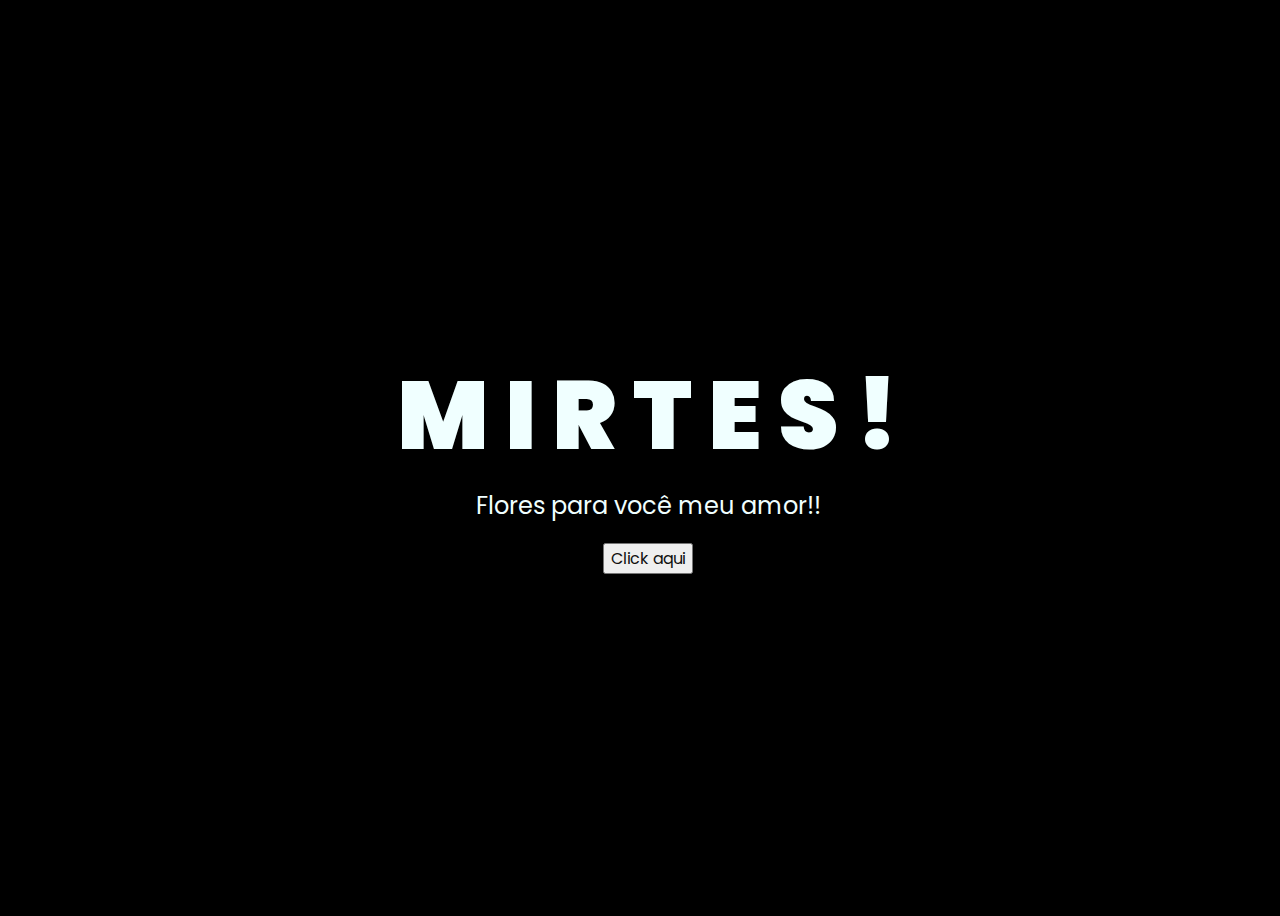
<file: index.html>
<!DOCTYPE html>
<html lang="pt-BR">
<head>
    <meta charset="UTF-8">
    <meta http-equiv="X-UA-Compatible" content="IE=edge">
    <meta name="viewport" content="width=device-width, initial-scale=1.0">
    <link rel="stylesheet" href="src/css/style.css">
    <link rel="stylesheet" href="src/css/responsivo.css">
    <link rel="icon" href="img/flowers.png" type="image/x-icon">
    <title>Flowers</title>
</head>
<body>
    <div class="greetings">
        <span>M</span>
        <span>I</span>
        <span>R</span>
        <span>T</span>
        <span>E</span>
        <span>S</span>
        <span>!</span>
    </div>
    <div class="description">
        <span>Flores para você meu amor!!</span>
    </div>
    <div class="button">
        <button>
            <a href="flower.html">Click aqui</a>
        </button>
        
    </div>
</body>
</html>
</file>
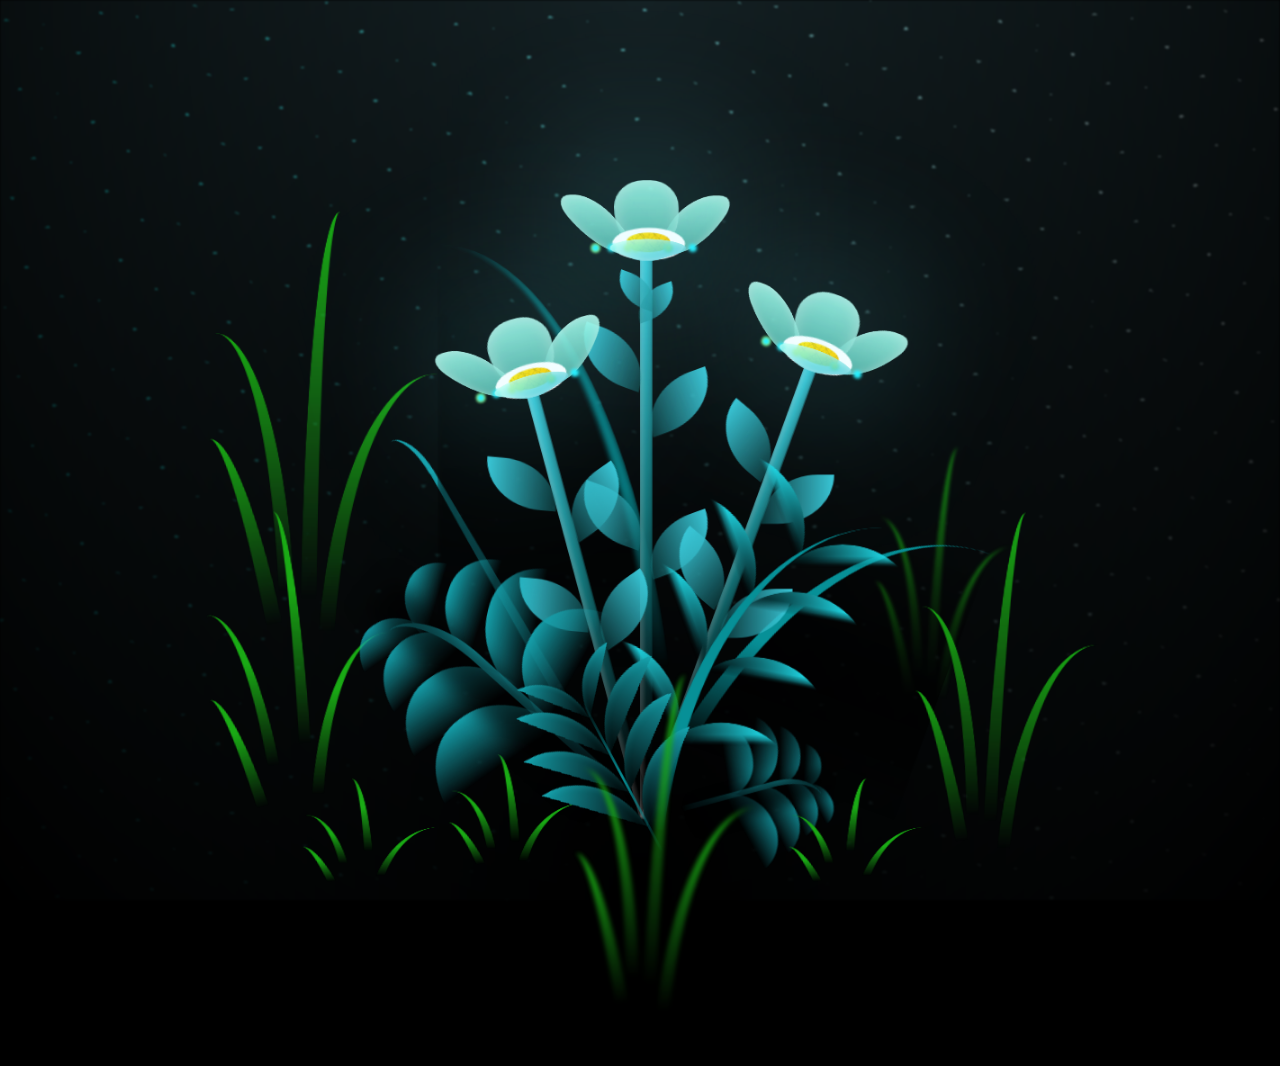
<file: flower.html>
<!DOCTYPE html>
<html lang="pt-BR">
<head>
    <meta charset="UTF-8">
    <meta http-equiv="X-UA-Compatible" content="IE=edge">
    <meta name="viewport" content="width=device-width, initial-scale=1.0">
    <link rel="stylesheet" href="src/css/main.css">
    <link rel="icon" href="img/flowers.png" type="image/x-icon">
    <title>flowers</title>
</head>
<body class="container">
    <div class="night"></div>
    <div class="flowers">
      <div class="flower flower--1">
        <div class="flower__leafs flower__leafs--1">
          <div class="flower__leaf flower__leaf--1"></div>
          <div class="flower__leaf flower__leaf--2"></div>
          <div class="flower__leaf flower__leaf--3"></div>
          <div class="flower__leaf flower__leaf--4"></div>
          <div class="flower__white-circle"></div>
  
          <div class="flower__light flower__light--1"></div>
          <div class="flower__light flower__light--2"></div>
          <div class="flower__light flower__light--3"></div>
          <div class="flower__light flower__light--4"></div>
          <div class="flower__light flower__light--5"></div>
          <div class="flower__light flower__light--6"></div>
          <div class="flower__light flower__light--7"></div>
          <div class="flower__light flower__light--8"></div>
  
        </div>
        <div class="flower__line">
          <div class="flower__line__leaf flower__line__leaf--1"></div>
          <div class="flower__line__leaf flower__line__leaf--2"></div>
          <div class="flower__line__leaf flower__line__leaf--3"></div>
          <div class="flower__line__leaf flower__line__leaf--4"></div>
          <div class="flower__line__leaf flower__line__leaf--5"></div>
          <div class="flower__line__leaf flower__line__leaf--6"></div>
        </div>
      </div>
  
      <div class="flower flower--2">
        <div class="flower__leafs flower__leafs--2">
          <div class="flower__leaf flower__leaf--1"></div>
          <div class="flower__leaf flower__leaf--2"></div>
          <div class="flower__leaf flower__leaf--3"></div>
          <div class="flower__leaf flower__leaf--4"></div>
          <div class="flower__white-circle"></div>
  
          <div class="flower__light flower__light--1"></div>
          <div class="flower__light flower__light--2"></div>
          <div class="flower__light flower__light--3"></div>
          <div class="flower__light flower__light--4"></div>
          <div class="flower__light flower__light--5"></div>
          <div class="flower__light flower__light--6"></div>
          <div class="flower__light flower__light--7"></div>
          <div class="flower__light flower__light--8"></div>
  
        </div>
        <div class="flower__line">
          <div class="flower__line__leaf flower__line__leaf--1"></div>
          <div class="flower__line__leaf flower__line__leaf--2"></div>
          <div class="flower__line__leaf flower__line__leaf--3"></div>
          <div class="flower__line__leaf flower__line__leaf--4"></div>
        </div>
      </div>
  
      <div class="flower flower--3">
        <div class="flower__leafs flower__leafs--3">
          <div class="flower__leaf flower__leaf--1"></div>
          <div class="flower__leaf flower__leaf--2"></div>
          <div class="flower__leaf flower__leaf--3"></div>
          <div class="flower__leaf flower__leaf--4"></div>
          <div class="flower__white-circle"></div>
  
          <div class="flower__light flower__light--1"></div>
          <div class="flower__light flower__light--2"></div>
          <div class="flower__light flower__light--3"></div>
          <div class="flower__light flower__light--4"></div>
          <div class="flower__light flower__light--5"></div>
          <div class="flower__light flower__light--6"></div>
          <div class="flower__light flower__light--7"></div>
          <div class="flower__light flower__light--8"></div>
  
        </div>
        <div class="flower__line">
          <div class="flower__line__leaf flower__line__leaf--1"></div>
          <div class="flower__line__leaf flower__line__leaf--2"></div>
          <div class="flower__line__leaf flower__line__leaf--3"></div>
          <div class="flower__line__leaf flower__line__leaf--4"></div>
        </div>
      </div>
  
      <div class="grow-ans" style="--d:1.2s">
        <div class="flower__g-long">
          <div class="flower__g-long__top"></div>
          <div class="flower__g-long__bottom"></div>
        </div>
      </div>
  
      <div class="growing-grass">
        <div class="flower__grass flower__grass--1">
          <div class="flower__grass--top"></div>
          <div class="flower__grass--bottom"></div>
          <div class="flower__grass__leaf flower__grass__leaf--1"></div>
          <div class="flower__grass__leaf flower__grass__leaf--2"></div>
          <div class="flower__grass__leaf flower__grass__leaf--3"></div>
          <div class="flower__grass__leaf flower__grass__leaf--4"></div>
          <div class="flower__grass__leaf flower__grass__leaf--5"></div>
          <div class="flower__grass__leaf flower__grass__leaf--6"></div>
          <div class="flower__grass__leaf flower__grass__leaf--7"></div>
          <div class="flower__grass__leaf flower__grass__leaf--8"></div>
          <div class="flower__grass__overlay"></div>
        </div>
      </div>
  
      <div class="growing-grass">
        <div class="flower__grass flower__grass--2">
          <div class="flower__grass--top"></div>
          <div class="flower__grass--bottom"></div>
          <div class="flower__grass__leaf flower__grass__leaf--1"></div>
          <div class="flower__grass__leaf flower__grass__leaf--2"></div>
          <div class="flower__grass__leaf flower__grass__leaf--3"></div>
          <div class="flower__grass__leaf flower__grass__leaf--4"></div>
          <div class="flower__grass__leaf flower__grass__leaf--5"></div>
          <div class="flower__grass__leaf flower__grass__leaf--6"></div>
          <div class="flower__grass__leaf flower__grass__leaf--7"></div>
          <div class="flower__grass__leaf flower__grass__leaf--8"></div>
          <div class="flower__grass__overlay"></div>
        </div>
      </div>
  
      <div class="grow-ans" style="--d:2.4s">
        <div class="flower__g-right flower__g-right--1">
          <div class="leaf"></div>
        </div>
      </div>
  
      <div class="grow-ans" style="--d:2.8s">
        <div class="flower__g-right flower__g-right--2">
          <div class="leaf"></div>
        </div>
      </div>
  
      <div class="grow-ans" style="--d:2.8s">
        <div class="flower__g-front">
          <div class="flower__g-front__leaf-wrapper flower__g-front__leaf-wrapper--1">
            <div class="flower__g-front__leaf"></div>
          </div>
          <div class="flower__g-front__leaf-wrapper flower__g-front__leaf-wrapper--2">
            <div class="flower__g-front__leaf"></div>
          </div>
          <div class="flower__g-front__leaf-wrapper flower__g-front__leaf-wrapper--3">
            <div class="flower__g-front__leaf"></div>
          </div>
          <div class="flower__g-front__leaf-wrapper flower__g-front__leaf-wrapper--4">
            <div class="flower__g-front__leaf"></div>
          </div>
          <div class="flower__g-front__leaf-wrapper flower__g-front__leaf-wrapper--5">
            <div class="flower__g-front__leaf"></div>
          </div>
          <div class="flower__g-front__leaf-wrapper flower__g-front__leaf-wrapper--6">
            <div class="flower__g-front__leaf"></div>
          </div>
          <div class="flower__g-front__leaf-wrapper flower__g-front__leaf-wrapper--7">
            <div class="flower__g-front__leaf"></div>
          </div>
          <div class="flower__g-front__leaf-wrapper flower__g-front__leaf-wrapper--8">
            <div class="flower__g-front__leaf"></div>
          </div>
          <div class="flower__g-front__line"></div>
        </div>
      </div>
  
      <div class="grow-ans" style="--d:3.2s">
        <div class="flower__g-fr">
          <div class="leaf"></div>
          <div class="flower__g-fr__leaf flower__g-fr__leaf--1"></div>
          <div class="flower__g-fr__leaf flower__g-fr__leaf--2"></div>
          <div class="flower__g-fr__leaf flower__g-fr__leaf--3"></div>
          <div class="flower__g-fr__leaf flower__g-fr__leaf--4"></div>
          <div class="flower__g-fr__leaf flower__g-fr__leaf--5"></div>
          <div class="flower__g-fr__leaf flower__g-fr__leaf--6"></div>
          <div class="flower__g-fr__leaf flower__g-fr__leaf--7"></div>
          <div class="flower__g-fr__leaf flower__g-fr__leaf--8"></div>
        </div>
      </div>
  
      <div class="long-g long-g--0">
        <div class="grow-ans" style="--d:3s">
          <div class="leaf leaf--0"></div>
        </div>
        <div class="grow-ans" style="--d:2.2s">
          <div class="leaf leaf--1"></div>
        </div>
        <div class="grow-ans" style="--d:3.4s">
          <div class="leaf leaf--2"></div>
        </div>
        <div class="grow-ans" style="--d:3.6s">
          <div class="leaf leaf--3"></div>
        </div>
      </div>
  
      <div class="long-g long-g--1">
        <div class="grow-ans" style="--d:3.6s">
          <div class="leaf leaf--0"></div>
        </div>
        <div class="grow-ans" style="--d:3.8s">
          <div class="leaf leaf--1"></div>
        </div>
        <div class="grow-ans" style="--d:4s">
          <div class="leaf leaf--2"></div>
        </div>
        <div class="grow-ans" style="--d:4.2s">
          <div class="leaf leaf--3"></div>
        </div>
      </div>
  
      <div class="long-g long-g--2">
        <div class="grow-ans" style="--d:4s">
          <div class="leaf leaf--0"></div>
        </div>
        <div class="grow-ans" style="--d:4.2s">
          <div class="leaf leaf--1"></div>
        </div>
        <div class="grow-ans" style="--d:4.4s">
          <div class="leaf leaf--2"></div>
        </div>
        <div class="grow-ans" style="--d:4.6s">
          <div class="leaf leaf--3"></div>
        </div>
      </div>
  
      <div class="long-g long-g--3">
        <div class="grow-ans" style="--d:4s">
          <div class="leaf leaf--0"></div>
        </div>
        <div class="grow-ans" style="--d:4.2s">
          <div class="leaf leaf--1"></div>
        </div>
        <div class="grow-ans" style="--d:3s">
          <div class="leaf leaf--2"></div>
        </div>
        <div class="grow-ans" style="--d:3.6s">
          <div class="leaf leaf--3"></div>
        </div>
      </div>
  
      <div class="long-g long-g--4">
        <div class="grow-ans" style="--d:4s">
          <div class="leaf leaf--0"></div>
        </div>
        <div class="grow-ans" style="--d:4.2s">
          <div class="leaf leaf--1"></div>
        </div>
        <div class="grow-ans" style="--d:3s">
          <div class="leaf leaf--2"></div>
        </div>
        <div class="grow-ans" style="--d:3.6s">
          <div class="leaf leaf--3"></div>
        </div>
      </div>
  
      <div class="long-g long-g--5">
        <div class="grow-ans" style="--d:4s">
          <div class="leaf leaf--0"></div>
        </div>
        <div class="grow-ans" style="--d:4.2s">
          <div class="leaf leaf--1"></div>
        </div>
        <div class="grow-ans" style="--d:3s">
          <div class="leaf leaf--2"></div>
        </div>
        <div class="grow-ans" style="--d:3.6s">
          <div class="leaf leaf--3"></div>
        </div>
      </div>
  
      <div class="long-g long-g--6">
        <div class="grow-ans" style="--d:4.2s">
          <div class="leaf leaf--0"></div>
        </div>
        <div class="grow-ans" style="--d:4.4s">
          <div class="leaf leaf--1"></div>
        </div>
        <div class="grow-ans" style="--d:4.6s">
          <div class="leaf leaf--2"></div>
        </div>
        <div class="grow-ans" style="--d:4.8s">
          <div class="leaf leaf--3"></div>
        </div>
      </div>
  
      <div class="long-g long-g--7">
        <div class="grow-ans" style="--d:3s">
          <div class="leaf leaf--0"></div>
        </div>
        <div class="grow-ans" style="--d:3.2s">
          <div class="leaf leaf--1"></div>
        </div>
        <div class="grow-ans" style="--d:3.5s">
          <div class="leaf leaf--2"></div>
        </div>
        <div class="grow-ans" style="--d:3.6s">
          <div class="leaf leaf--3"></div>
        </div>
      </div>
    </div>
    <script src="src/javascript/main.js"></script>
  </body>
</html>
</file>
<file: src/css/style.css>
@import url('https://fonts.googleapis.com/css2?family=Poppins:ital,wght@0,500;1,900&display=swap');
*{
    font-family: 'Poppins',cursive;
}
body{
    color: azure;
    width: 100%;
    height: 100vh;
    display: flex;
    flex-direction: column;
    align-items: center;
    justify-content: center;
    background-color: black;
}
.greetings{
    font-size: 6rem;
    font-weight: 900;
}
.greetings > span{
    animation: glow 2.5s ease-in-out infinite;
}
@keyframes glow{
    0%, 100%{
        color: #fff;
        text-shadow: 0 0 12px #39c6d6, 0 0 50px #39c6d6, 0 0 100px #39c6d6;
    }
    10%, 90%{
        color: #111;
        text-shadow: none;
    }
}
.greetings > span:nth-child(2){
    animation-delay: .2s ;
}
.greetings > span:nth-child(3){
    animation-delay: .4s ;
}
.greetings > span:nth-child(4){
    animation-delay: .6s;
}
.greetings > span:nth-child(5){
    animation-delay: .8s;
}
.greetings > span:nth-child(6){
    animation-delay: 1s;
}

.description{
    font-size: 1.5rem;
    margin-bottom: 20px;
}

.button a{
    text-decoration: none;
    font-size: 1rem;
    color: #111;
}

@media screen and (max-width:574px){
    .greetings{
        display: block;
        font-size: 3rem;
        font-weight: 500;
        text-align: center;
    }
    .description{
        font-size: 1rem;
    }
    
    .button a{
        font-size: .5rem;
    }
}
</file>
<file: src/css/responsivo.css>
@media (max-width: 769px) {
    .night {
        /* Adapte conforme necessário */
        background-color: #333;
    }

    /* Adapte outros estilos conforme necessário para telas menores */

}

@media (max-width: 425px) {
    container {
        /* Adapte conforme necessário */
        padding: 10px;
    }

    .night {
        /* Adapte conforme necessário */
        background-color: #555;
    }

    /* Adapte outros estilos conforme necessário para telas ainda menores */
}
</file>
<file: src/css/main.css>
*,
*::after,
*::before {
  padding: 0;
  margin: 0;
  box-sizing: border-box;
}

:root {
  --dark-color: #000;
}

body {
  display: flex;
  align-items: flex-end;
  justify-content: center;
  min-height: 100vh;
  background-color: var(--dark-color);
  overflow: hidden;
  perspective: 1000px;
}

.night {
  position: fixed;
  left: 50%;
  top: 0;
  transform: translateX(-50%);
  width: 100%;
  height: 100%;
  filter: blur(0.1vmin);
  background-image: radial-gradient(ellipse at top, transparent 0%, var(--dark-color)), radial-gradient(ellipse at bottom, var(--dark-color), rgba(145, 233, 255, 0.2)), repeating-linear-gradient(220deg, rgb(0, 0, 0) 0px, rgb(0, 0, 0) 19px, transparent 19px, transparent 22px), repeating-linear-gradient(189deg, rgb(0, 0, 0) 0px, rgb(0, 0, 0) 19px, transparent 19px, transparent 22px), repeating-linear-gradient(148deg, rgb(0, 0, 0) 0px, rgb(0, 0, 0) 19px, transparent 19px, transparent 22px), linear-gradient(90deg, rgb(0, 255, 250), rgb(240, 240, 240));
}

.flowers {
  position: relative;
  transform: scale(0.9);
}

.flower {
  position: absolute;
  bottom: 10vmin;
  transform-origin: bottom center;
  z-index: 10;
  --fl-speed: 0.8s;
}
.flower--1 {
  -webkit-animation: moving-flower-1 4s linear infinite;
          animation: moving-flower-1 4s linear infinite;
}
.flower--1 .flower__line {
  height: 70vmin;
  -webkit-animation-delay: 0.3s;
          animation-delay: 0.3s;
}
.flower--1 .flower__line__leaf--1 {
  -webkit-animation: blooming-leaf-right var(--fl-speed) 1.6s backwards;
          animation: blooming-leaf-right var(--fl-speed) 1.6s backwards;
}
.flower--1 .flower__line__leaf--2 {
  -webkit-animation: blooming-leaf-right var(--fl-speed) 1.4s backwards;
          animation: blooming-leaf-right var(--fl-speed) 1.4s backwards;
}
.flower--1 .flower__line__leaf--3 {
  -webkit-animation: blooming-leaf-left var(--fl-speed) 1.2s backwards;
          animation: blooming-leaf-left var(--fl-speed) 1.2s backwards;
}
.flower--1 .flower__line__leaf--4 {
  -webkit-animation: blooming-leaf-left var(--fl-speed) 1s backwards;
          animation: blooming-leaf-left var(--fl-speed) 1s backwards;
}
.flower--1 .flower__line__leaf--5 {
  -webkit-animation: blooming-leaf-right var(--fl-speed) 1.8s backwards;
          animation: blooming-leaf-right var(--fl-speed) 1.8s backwards;
}
.flower--1 .flower__line__leaf--6 {
  -webkit-animation: blooming-leaf-left var(--fl-speed) 2s backwards;
          animation: blooming-leaf-left var(--fl-speed) 2s backwards;
}
.flower--2 {
  left: 50%;
  transform: rotate(20deg);
  -webkit-animation: moving-flower-2 4s linear infinite;
          animation: moving-flower-2 4s linear infinite;
}
.flower--2 .flower__line {
  height: 60vmin;
  -webkit-animation-delay: 0.6s;
          animation-delay: 0.6s;
}
.flower--2 .flower__line__leaf--1 {
  -webkit-animation: blooming-leaf-right var(--fl-speed) 1.9s backwards;
          animation: blooming-leaf-right var(--fl-speed) 1.9s backwards;
}
.flower--2 .flower__line__leaf--2 {
  -webkit-animation: blooming-leaf-right var(--fl-speed) 1.7s backwards;
          animation: blooming-leaf-right var(--fl-speed) 1.7s backwards;
}
.flower--2 .flower__line__leaf--3 {
  -webkit-animation: blooming-leaf-left var(--fl-speed) 1.5s backwards;
          animation: blooming-leaf-left var(--fl-speed) 1.5s backwards;
}
.flower--2 .flower__line__leaf--4 {
  -webkit-animation: blooming-leaf-left var(--fl-speed) 1.3s backwards;
          animation: blooming-leaf-left var(--fl-speed) 1.3s backwards;
}
.flower--3 {
  left: 50%;
  transform: rotate(-15deg);
  -webkit-animation: moving-flower-3 4s linear infinite;
          animation: moving-flower-3 4s linear infinite;
}
.flower--3 .flower__line {
  -webkit-animation-delay: 0.9s;
          animation-delay: 0.9s;
}
.flower--3 .flower__line__leaf--1 {
  -webkit-animation: blooming-leaf-right var(--fl-speed) 2.5s backwards;
          animation: blooming-leaf-right var(--fl-speed) 2.5s backwards;
}
.flower--3 .flower__line__leaf--2 {
  -webkit-animation: blooming-leaf-right var(--fl-speed) 2.3s backwards;
          animation: blooming-leaf-right var(--fl-speed) 2.3s backwards;
}
.flower--3 .flower__line__leaf--3 {
  -webkit-animation: blooming-leaf-left var(--fl-speed) 2.1s backwards;
          animation: blooming-leaf-left var(--fl-speed) 2.1s backwards;
}
.flower--3 .flower__line__leaf--4 {
  -webkit-animation: blooming-leaf-left var(--fl-speed) 1.9s backwards;
          animation: blooming-leaf-left var(--fl-speed) 1.9s backwards;
}
.flower__leafs {
  position: relative;
  -webkit-animation: blooming-flower 2s backwards;
          animation: blooming-flower 2s backwards;
}
.flower__leafs--1 {
  -webkit-animation-delay: 1.1s;
          animation-delay: 1.1s;
}
.flower__leafs--2 {
  -webkit-animation-delay: 1.4s;
          animation-delay: 1.4s;
}
.flower__leafs--3 {
  -webkit-animation-delay: 1.7s;
          animation-delay: 1.7s;
}
.flower__leafs::after {
  content: "";
  position: absolute;
  left: 0;
  top: 0;
  transform: translate(-50%, -100%);
  width: 8vmin;
  height: 8vmin;
  background-color: #6bf0ff;
  filter: blur(10vmin);
}
.flower__leaf {
  position: absolute;
  bottom: 0;
  left: 50%;
  width: 8vmin;
  height: 11vmin;
  border-radius: 51% 49% 47% 53%/44% 45% 55% 69%;
  background-color: #a7ffee;
  background-image: linear-gradient(to top, #54b8aa, #a7ffee);
  transform-origin: bottom center;
  opacity: 0.9;
  box-shadow: inset 0 0 2vmin rgba(255, 255, 255, 0.5);
}
.flower__leaf--1 {
  transform: translate(-10%, 1%) rotateY(40deg) rotateX(-50deg);
}
.flower__leaf--2 {
  transform: translate(-50%, -4%) rotateX(40deg);
}
.flower__leaf--3 {
  transform: translate(-90%, 0%) rotateY(45deg) rotateX(50deg);
}
.flower__leaf--4 {
  width: 8vmin;
  height: 8vmin;
  transform-origin: bottom left;
  border-radius: 4vmin 10vmin 4vmin 4vmin;
  transform: translate(0%, 18%) rotateX(70deg) rotate(-43deg);
  background-image: linear-gradient(to top, #39c6d6, #a7ffee);
  z-index: 1;
  opacity: 0.8;
}
.flower__white-circle {
  position: absolute;
  left: -3.5vmin;
  top: -3vmin;
  width: 9vmin;
  height: 4vmin;
  border-radius: 50%;
  background-color: #fff;
}
.flower__white-circle::after {
  content: "";
  position: absolute;
  left: 50%;
  top: 45%;
  transform: translate(-50%, -50%);
  width: 60%;
  height: 60%;
  border-radius: inherit;
  background-image: repeating-linear-gradient(135deg, rgba(0, 0, 0, 0.03) 0px, rgba(0, 0, 0, 0.03) 1px, transparent 1px, transparent 12px), repeating-linear-gradient(45deg, rgba(0, 0, 0, 0.03) 0px, rgba(0, 0, 0, 0.03) 1px, transparent 1px, transparent 12px), repeating-linear-gradient(67.5deg, rgba(0, 0, 0, 0.03) 0px, rgba(0, 0, 0, 0.03) 1px, transparent 1px, transparent 12px), repeating-linear-gradient(135deg, rgba(0, 0, 0, 0.03) 0px, rgba(0, 0, 0, 0.03) 1px, transparent 1px, transparent 12px), repeating-linear-gradient(45deg, rgba(0, 0, 0, 0.03) 0px, rgba(0, 0, 0, 0.03) 1px, transparent 1px, transparent 12px), repeating-linear-gradient(112.5deg, rgba(0, 0, 0, 0.03) 0px, rgba(0, 0, 0, 0.03) 1px, transparent 1px, transparent 12px), repeating-linear-gradient(112.5deg, rgba(0, 0, 0, 0.03) 0px, rgba(0, 0, 0, 0.03) 1px, transparent 1px, transparent 12px), repeating-linear-gradient(45deg, rgba(0, 0, 0, 0.03) 0px, rgba(0, 0, 0, 0.03) 1px, transparent 1px, transparent 12px), repeating-linear-gradient(22.5deg, rgba(0, 0, 0, 0.03) 0px, rgba(0, 0, 0, 0.03) 1px, transparent 1px, transparent 12px), repeating-linear-gradient(45deg, rgba(0, 0, 0, 0.03) 0px, rgba(0, 0, 0, 0.03) 1px, transparent 1px, transparent 12px), repeating-linear-gradient(22.5deg, rgba(0, 0, 0, 0.03) 0px, rgba(0, 0, 0, 0.03) 1px, transparent 1px, transparent 12px), repeating-linear-gradient(135deg, rgba(0, 0, 0, 0.03) 0px, rgba(0, 0, 0, 0.03) 1px, transparent 1px, transparent 12px), repeating-linear-gradient(157.5deg, rgba(0, 0, 0, 0.03) 0px, rgba(0, 0, 0, 0.03) 1px, transparent 1px, transparent 12px), repeating-linear-gradient(67.5deg, rgba(0, 0, 0, 0.03) 0px, rgba(0, 0, 0, 0.03) 1px, transparent 1px, transparent 12px), repeating-linear-gradient(67.5deg, rgba(0, 0, 0, 0.03) 0px, rgba(0, 0, 0, 0.03) 1px, transparent 1px, transparent 12px), linear-gradient(90deg, rgb(255, 235, 18), rgb(255, 206, 0));
}
.flower__line {
  height: 55vmin;
  width: 1.5vmin;
  background-image: linear-gradient(to left, rgba(0, 0, 0, 0.2), transparent, rgba(255, 255, 255, 0.2)), linear-gradient(to top, transparent 10%, #14757a, #39c6d6);
  box-shadow: inset 0 0 2px rgba(0, 0, 0, 0.5);
  -webkit-animation: grow-flower-tree 4s backwards;
          animation: grow-flower-tree 4s backwards;
}
.flower__line__leaf {
  --w: 7vmin;
  --h: calc(var(--w) + 2vmin);
  position: absolute;
  top: 20%;
  left: 90%;
  width: var(--w);
  height: var(--h);
  border-top-right-radius: var(--h);
  border-bottom-left-radius: var(--h);
  background-image: linear-gradient(to top, rgba(20, 117, 122, 0.4), #39c6d6);
}
.flower__line__leaf--1 {
  transform: rotate(70deg) rotateY(30deg);
}
.flower__line__leaf--2 {
  top: 45%;
  transform: rotate(70deg) rotateY(30deg);
}
.flower__line__leaf--3, .flower__line__leaf--4, .flower__line__leaf--6 {
  border-top-right-radius: 0;
  border-bottom-left-radius: 0;
  border-top-left-radius: var(--h);
  border-bottom-right-radius: var(--h);
  left: -460%;
  top: 12%;
  transform: rotate(-70deg) rotateY(30deg);
}
.flower__line__leaf--4 {
  top: 40%;
}
.flower__line__leaf--5 {
  top: 0;
  transform-origin: left;
  transform: rotate(70deg) rotateY(30deg) scale(0.6);
}
.flower__line__leaf--6 {
  top: -2%;
  left: -450%;
  transform-origin: right;
  transform: rotate(-70deg) rotateY(30deg) scale(0.6);
}
.flower__light {
  position: absolute;
  bottom: 0vmin;
  width: 1vmin;
  height: 1vmin;
  background-color: rgb(255, 251, 0);
  border-radius: 50%;
  filter: blur(0.2vmin);
  -webkit-animation: light-ans 4s linear infinite backwards;
          animation: light-ans 4s linear infinite backwards;
}
.flower__light:nth-child(odd) {
  background-color: #23f0ff;
}
.flower__light--1 {
  left: -2vmin;
  -webkit-animation-delay: 1s;
          animation-delay: 1s;
}
.flower__light--2 {
  left: 3vmin;
  -webkit-animation-delay: 0.5s;
          animation-delay: 0.5s;
}
.flower__light--3 {
  left: -6vmin;
  -webkit-animation-delay: 0.3s;
          animation-delay: 0.3s;
}
.flower__light--4 {
  left: 6vmin;
  -webkit-animation-delay: 0.9s;
          animation-delay: 0.9s;
}
.flower__light--5 {
  left: -1vmin;
  -webkit-animation-delay: 1.5s;
          animation-delay: 1.5s;
}
.flower__light--6 {
  left: -4vmin;
  -webkit-animation-delay: 3s;
          animation-delay: 3s;
}
.flower__light--7 {
  left: 3vmin;
  -webkit-animation-delay: 2s;
          animation-delay: 2s;
}
.flower__light--8 {
  left: -6vmin;
  -webkit-animation-delay: 3.5s;
          animation-delay: 3.5s;
}
.flower__grass {
  --c: #159faa;
  --line-w: 1.5vmin;
  position: absolute;
  bottom: 12vmin;
  left: -7vmin;
  display: flex;
  flex-direction: column;
  align-items: flex-end;
  z-index: 20;
  transform-origin: bottom center;
  transform: rotate(-48deg) rotateY(40deg);
}
.flower__grass--1 {
  -webkit-animation: moving-grass 2s linear infinite;
          animation: moving-grass 2s linear infinite;
}
.flower__grass--2 {
  left: 2vmin;
  bottom: 10vmin;
  transform: scale(0.5) rotate(75deg) rotateX(10deg) rotateY(-200deg);
  opacity: 0.8;
  z-index: 0;
  -webkit-animation: moving-grass--2 1.5s linear infinite;
          animation: moving-grass--2 1.5s linear infinite;
}
.flower__grass--top {
  width: 7vmin;
  height: 10vmin;
  border-top-right-radius: 100%;
  border-right: var(--line-w) solid var(--c);
  transform-origin: bottom center;
  transform: rotate(-2deg);
}
.flower__grass--bottom {
  margin-top: -2px;
  width: var(--line-w);
  height: 25vmin;
  background-image: linear-gradient(to top, transparent, var(--c));
}
.flower__grass__leaf {
  --size: 10vmin;
  position: absolute;
  width: calc(var(--size) * 2.1);
  height: var(--size);
  border-top-left-radius: var(--size);
  border-top-right-radius: var(--size);
  background-image: linear-gradient(to top, transparent, transparent 30%, var(--c));
  z-index: 100;
}
.flower__grass__leaf--1 {
  top: -6%;
  left: 30%;
  --size: 6vmin;
  transform: rotate(-20deg);
  -webkit-animation: growing-grass-ans--1 2s 2.6s backwards;
          animation: growing-grass-ans--1 2s 2.6s backwards;
}
@-webkit-keyframes growing-grass-ans--1 {
  0% {
    transform-origin: bottom left;
    transform: rotate(-20deg) scale(0);
  }
}
@keyframes growing-grass-ans--1 {
  0% {
    transform-origin: bottom left;
    transform: rotate(-20deg) scale(0);
  }
}
.flower__grass__leaf--2 {
  top: -5%;
  left: -110%;
  --size: 6vmin;
  transform: rotate(10deg);
  -webkit-animation: growing-grass-ans--2 2s 2.4s linear backwards;
          animation: growing-grass-ans--2 2s 2.4s linear backwards;
}
@-webkit-keyframes growing-grass-ans--2 {
  0% {
    transform-origin: bottom right;
    transform: rotate(10deg) scale(0);
  }
}
@keyframes growing-grass-ans--2 {
  0% {
    transform-origin: bottom right;
    transform: rotate(10deg) scale(0);
  }
}
.flower__grass__leaf--3 {
  top: 5%;
  left: 60%;
  --size: 8vmin;
  transform: rotate(-18deg) rotateX(-20deg);
  -webkit-animation: growing-grass-ans--3 2s 2.2s linear backwards;
          animation: growing-grass-ans--3 2s 2.2s linear backwards;
}
@-webkit-keyframes growing-grass-ans--3 {
  0% {
    transform-origin: bottom left;
    transform: rotate(-18deg) rotateX(-20deg) scale(0);
  }
}
@keyframes growing-grass-ans--3 {
  0% {
    transform-origin: bottom left;
    transform: rotate(-18deg) rotateX(-20deg) scale(0);
  }
}
.flower__grass__leaf--4 {
  top: 6%;
  left: -135%;
  --size: 8vmin;
  transform: rotate(2deg);
  -webkit-animation: growing-grass-ans--4 2s 2s linear backwards;
          animation: growing-grass-ans--4 2s 2s linear backwards;
}
@-webkit-keyframes growing-grass-ans--4 {
  0% {
    transform-origin: bottom right;
    transform: rotate(2deg) scale(0);
  }
}
@keyframes growing-grass-ans--4 {
  0% {
    transform-origin: bottom right;
    transform: rotate(2deg) scale(0);
  }
}
.flower__grass__leaf--5 {
  top: 20%;
  left: 60%;
  --size: 10vmin;
  transform: rotate(-24deg) rotateX(-20deg);
  -webkit-animation: growing-grass-ans--5 2s 1.8s linear backwards;
          animation: growing-grass-ans--5 2s 1.8s linear backwards;
}
@-webkit-keyframes growing-grass-ans--5 {
  0% {
    transform-origin: bottom left;
    transform: rotate(-24deg) rotateX(-20deg) scale(0);
  }
}
@keyframes growing-grass-ans--5 {
  0% {
    transform-origin: bottom left;
    transform: rotate(-24deg) rotateX(-20deg) scale(0);
  }
}
.flower__grass__leaf--6 {
  top: 22%;
  left: -180%;
  --size: 10vmin;
  transform: rotate(10deg);
  -webkit-animation: growing-grass-ans--6 2s 1.6s linear backwards;
          animation: growing-grass-ans--6 2s 1.6s linear backwards;
}
@-webkit-keyframes growing-grass-ans--6 {
  0% {
    transform-origin: bottom right;
    transform: rotate(10deg) scale(0);
  }
}
@keyframes growing-grass-ans--6 {
  0% {
    transform-origin: bottom right;
    transform: rotate(10deg) scale(0);
  }
}
.flower__grass__leaf--7 {
  top: 39%;
  left: 70%;
  --size: 10vmin;
  transform: rotate(-10deg);
  -webkit-animation: growing-grass-ans--7 2s 1.4s linear backwards;
          animation: growing-grass-ans--7 2s 1.4s linear backwards;
}
@-webkit-keyframes growing-grass-ans--7 {
  0% {
    transform-origin: bottom left;
    transform: rotate(-10deg) scale(0);
  }
}
@keyframes growing-grass-ans--7 {
  0% {
    transform-origin: bottom left;
    transform: rotate(-10deg) scale(0);
  }
}
.flower__grass__leaf--8 {
  top: 40%;
  left: -215%;
  --size: 11vmin;
  transform: rotate(10deg);
  -webkit-animation: growing-grass-ans--8 2s 1.2s linear backwards;
          animation: growing-grass-ans--8 2s 1.2s linear backwards;
}
@-webkit-keyframes growing-grass-ans--8 {
  0% {
    transform-origin: bottom right;
    transform: rotate(10deg) scale(0);
  }
}
@keyframes growing-grass-ans--8 {
  0% {
    transform-origin: bottom right;
    transform: rotate(10deg) scale(0);
  }
}
.flower__grass__overlay {
  position: absolute;
  top: -10%;
  right: 0%;
  width: 100%;
  height: 100%;
  background-color: rgba(0, 0, 0, 0.6);
  filter: blur(1.5vmin);
  z-index: 100;
}
.flower__g-long {
  --w: 2vmin;
  --h: 6vmin;
  --c: #159faa;
  position: absolute;
  bottom: 10vmin;
  left: -3vmin;
  transform-origin: bottom center;
  transform: rotate(-30deg) rotateY(-20deg);
  display: flex;
  flex-direction: column;
  align-items: flex-end;
  -webkit-animation: flower-g-long-ans 3s linear infinite;
          animation: flower-g-long-ans 3s linear infinite;
}
@-webkit-keyframes flower-g-long-ans {
  0%, 100% {
    transform: rotate(-30deg) rotateY(-20deg);
  }
  50% {
    transform: rotate(-32deg) rotateY(-20deg);
  }
}
@keyframes flower-g-long-ans {
  0%, 100% {
    transform: rotate(-30deg) rotateY(-20deg);
  }
  50% {
    transform: rotate(-32deg) rotateY(-20deg);
  }
}
.flower__g-long__top {
  top: calc(var(--h) * -1);
  width: calc(var(--w) + 1vmin);
  height: var(--h);
  border-top-right-radius: 100%;
  border-right: 0.7vmin solid var(--c);
  transform: translate(-0.7vmin, 1vmin);
}
.flower__g-long__bottom {
  width: var(--w);
  height: 50vmin;
  transform-origin: bottom center;
  background-image: linear-gradient(to top, transparent 30%, var(--c));
  box-shadow: inset 0 0 2px rgba(0, 0, 0, 0.5);
  -webkit-clip-path: polygon(35% 0, 65% 1%, 100% 100%, 0% 100%);
          clip-path: polygon(35% 0, 65% 1%, 100% 100%, 0% 100%);
}
.flower__g-right {
  position: absolute;
  bottom: 6vmin;
  left: -2vmin;
  transform-origin: bottom left;
  transform: rotate(20deg);
}
.flower__g-right .leaf {
  width: 30vmin;
  height: 50vmin;
  border-top-left-radius: 100%;
  border-left: 2vmin solid #079097;
  background-image: linear-gradient(to bottom, transparent, var(--dark-color) 60%);
  -webkit-mask-image: linear-gradient(to top, transparent 30%, #079097 60%);
}
.flower__g-right--1 {
  -webkit-animation: flower-g-right-ans 2.5s linear infinite;
          animation: flower-g-right-ans 2.5s linear infinite;
}
.flower__g-right--2 {
  left: 5vmin;
  transform: rotateY(-180deg);
  -webkit-animation: flower-g-right-ans--2 3s linear infinite;
          animation: flower-g-right-ans--2 3s linear infinite;
}
.flower__g-right--2 .leaf {
  height: 75vmin;
  filter: blur(0.3vmin);
  opacity: 0.8;
}
@-webkit-keyframes flower-g-right-ans {
  0%, 100% {
    transform: rotate(20deg);
  }
  50% {
    transform: rotate(24deg) rotateX(-20deg);
  }
}
@keyframes flower-g-right-ans {
  0%, 100% {
    transform: rotate(20deg);
  }
  50% {
    transform: rotate(24deg) rotateX(-20deg);
  }
}
@-webkit-keyframes flower-g-right-ans--2 {
  0%, 100% {
    transform: rotateY(-180deg) rotate(0deg) rotateX(-20deg);
  }
  50% {
    transform: rotateY(-180deg) rotate(6deg) rotateX(-20deg);
  }
}
@keyframes flower-g-right-ans--2 {
  0%, 100% {
    transform: rotateY(-180deg) rotate(0deg) rotateX(-20deg);
  }
  50% {
    transform: rotateY(-180deg) rotate(6deg) rotateX(-20deg);
  }
}
.flower__g-front {
  position: absolute;
  bottom: 6vmin;
  left: 2.5vmin;
  z-index: 100;
  transform-origin: bottom center;
  transform: rotate(-28deg) rotateY(30deg) scale(1.04);
  -webkit-animation: flower__g-front-ans 2s linear infinite;
          animation: flower__g-front-ans 2s linear infinite;
}
@-webkit-keyframes flower__g-front-ans {
  0%, 100% {
    transform: rotate(-28deg) rotateY(30deg) scale(1.04);
  }
  50% {
    transform: rotate(-35deg) rotateY(40deg) scale(1.04);
  }
}
@keyframes flower__g-front-ans {
  0%, 100% {
    transform: rotate(-28deg) rotateY(30deg) scale(1.04);
  }
  50% {
    transform: rotate(-35deg) rotateY(40deg) scale(1.04);
  }
}
.flower__g-front__line {
  width: 0.3vmin;
  height: 20vmin;
  background-image: linear-gradient(to top, transparent, #079097, transparent 100%);
  position: relative;
}
.flower__g-front__leaf-wrapper {
  position: absolute;
  top: 0;
  left: 0;
  transform-origin: bottom left;
  transform: rotate(10deg);
}
.flower__g-front__leaf-wrapper:nth-child(even) {
  left: 0vmin;
  transform: rotateY(-180deg) rotate(5deg);
  -webkit-animation: flower__g-front__leaf-left-ans 1s ease-in backwards;
          animation: flower__g-front__leaf-left-ans 1s ease-in backwards;
}
.flower__g-front__leaf-wrapper:nth-child(odd) {
  -webkit-animation: flower__g-front__leaf-ans 1s ease-in backwards;
          animation: flower__g-front__leaf-ans 1s ease-in backwards;
}
.flower__g-front__leaf-wrapper--1 {
  top: -8vmin;
  transform: scale(0.7);
  -webkit-animation: flower__g-front__leaf-ans 1s 5.5s ease-in backwards !important;
          animation: flower__g-front__leaf-ans 1s 5.5s ease-in backwards !important;
}
.flower__g-front__leaf-wrapper--2 {
  top: -8vmin;
  transform: rotateY(-180deg) scale(0.7) !important;
  -webkit-animation: flower__g-front__leaf-left-ans-2 1s 4.6s ease-in backwards !important;
          animation: flower__g-front__leaf-left-ans-2 1s 4.6s ease-in backwards !important;
}
.flower__g-front__leaf-wrapper--3 {
  top: -3vmin;
  -webkit-animation: flower__g-front__leaf-ans 1s 4.6s ease-in backwards;
          animation: flower__g-front__leaf-ans 1s 4.6s ease-in backwards;
}
.flower__g-front__leaf-wrapper--4 {
  top: -3vmin;
  transform: rotateY(-180deg) scale(0.9) !important;
  -webkit-animation: flower__g-front__leaf-left-ans-2 1s 4.6s ease-in backwards !important;
          animation: flower__g-front__leaf-left-ans-2 1s 4.6s ease-in backwards !important;
}
@-webkit-keyframes flower__g-front__leaf-left-ans-2 {
  0% {
    transform: rotateY(-180deg) scale(0);
  }
}
@keyframes flower__g-front__leaf-left-ans-2 {
  0% {
    transform: rotateY(-180deg) scale(0);
  }
}
.flower__g-front__leaf-wrapper--5, .flower__g-front__leaf-wrapper--6 {
  top: 2vmin;
}
.flower__g-front__leaf-wrapper--7, .flower__g-front__leaf-wrapper--8 {
  top: 6.5vmin;
}
.flower__g-front__leaf-wrapper--2 {
  -webkit-animation-delay: 5.2s !important;
          animation-delay: 5.2s !important;
}
.flower__g-front__leaf-wrapper--3 {
  -webkit-animation-delay: 4.9s !important;
          animation-delay: 4.9s !important;
}
.flower__g-front__leaf-wrapper--5 {
  -webkit-animation-delay: 4.3s !important;
          animation-delay: 4.3s !important;
}
.flower__g-front__leaf-wrapper--6 {
  -webkit-animation-delay: 4.1s !important;
          animation-delay: 4.1s !important;
}
.flower__g-front__leaf-wrapper--7 {
  -webkit-animation-delay: 3.8s !important;
          animation-delay: 3.8s !important;
}
.flower__g-front__leaf-wrapper--8 {
  -webkit-animation-delay: 3.5s !important;
          animation-delay: 3.5s !important;
}
@-webkit-keyframes flower__g-front__leaf-ans {
  0% {
    transform: rotate(10deg) scale(0);
  }
}
@keyframes flower__g-front__leaf-ans {
  0% {
    transform: rotate(10deg) scale(0);
  }
}
@-webkit-keyframes flower__g-front__leaf-left-ans {
  0% {
    transform: rotateY(-180deg) rotate(5deg) scale(0);
  }
}
@keyframes flower__g-front__leaf-left-ans {
  0% {
    transform: rotateY(-180deg) rotate(5deg) scale(0);
  }
}
.flower__g-front__leaf {
  width: 10vmin;
  height: 10vmin;
  border-radius: 100% 0% 0% 100%/100% 100% 0% 0%;
  box-shadow: inset 0 2px 1vmin hsla(184deg, 97%, 58%, 0.2);
  background-image: linear-gradient(to bottom left, transparent, var(--dark-color)), linear-gradient(to bottom right, #159faa 50%, transparent 50%, transparent);
  -webkit-mask-image: linear-gradient(to bottom right, #159faa 50%, transparent 50%, transparent);
  mask-image: linear-gradient(to bottom right, #159faa 50%, transparent 50%, transparent);
}
.flower__g-fr {
  position: absolute;
  bottom: -4vmin;
  left: vmin;
  transform-origin: bottom left;
  z-index: 10;
  -webkit-animation: flower__g-fr-ans 2s linear infinite;
          animation: flower__g-fr-ans 2s linear infinite;
}
@-webkit-keyframes flower__g-fr-ans {
  0%, 100% {
    transform: rotate(2deg);
  }
  50% {
    transform: rotate(4deg);
  }
}
@keyframes flower__g-fr-ans {
  0%, 100% {
    transform: rotate(2deg);
  }
  50% {
    transform: rotate(4deg);
  }
}
.flower__g-fr .leaf {
  width: 30vmin;
  height: 50vmin;
  border-top-left-radius: 100%;
  border-left: 2vmin solid #079097;
  -webkit-mask-image: linear-gradient(to top, transparent 25%, #079097 50%);
  position: relative;
  z-index: 1;
}
.flower__g-fr__leaf {
  position: absolute;
  top: 0;
  left: 0;
  width: 10vmin;
  height: 10vmin;
  border-radius: 100% 0% 0% 100%/100% 100% 0% 0%;
  box-shadow: inset 0 2px 1vmin hsla(184deg, 97%, 58%, 0.2);
  background-image: linear-gradient(to bottom left, transparent, var(--dark-color) 98%), linear-gradient(to bottom right, #23f0ff 45%, transparent 50%, transparent);
  -webkit-mask-image: linear-gradient(135deg, #159faa 40%, transparent 50%, transparent);
}
.flower__g-fr__leaf--1 {
  left: 20vmin;
  transform: rotate(45deg);
  -webkit-animation: flower__g-fr-leaft-ans-1 0.5s 5.2s linear backwards;
          animation: flower__g-fr-leaft-ans-1 0.5s 5.2s linear backwards;
}
@-webkit-keyframes flower__g-fr-leaft-ans-1 {
  0% {
    transform-origin: left;
    transform: rotate(45deg) scale(0);
  }
}
@keyframes flower__g-fr-leaft-ans-1 {
  0% {
    transform-origin: left;
    transform: rotate(45deg) scale(0);
  }
}
.flower__g-fr__leaf--2 {
  left: 12vmin;
  top: -7vmin;
  transform: rotate(25deg) rotateY(-180deg);
  -webkit-animation: flower__g-fr-leaft-ans-6 0.5s 5s linear backwards;
          animation: flower__g-fr-leaft-ans-6 0.5s 5s linear backwards;
}
.flower__g-fr__leaf--3 {
  left: 15vmin;
  top: 6vmin;
  transform: rotate(55deg);
  -webkit-animation: flower__g-fr-leaft-ans-5 0.5s 4.8s linear backwards;
          animation: flower__g-fr-leaft-ans-5 0.5s 4.8s linear backwards;
}
.flower__g-fr__leaf--4 {
  left: 6vmin;
  top: -2vmin;
  transform: rotate(25deg) rotateY(-180deg);
  -webkit-animation: flower__g-fr-leaft-ans-6 0.5s 4.6s linear backwards;
          animation: flower__g-fr-leaft-ans-6 0.5s 4.6s linear backwards;
}
.flower__g-fr__leaf--5 {
  left: 10vmin;
  top: 14vmin;
  transform: rotate(55deg);
  -webkit-animation: flower__g-fr-leaft-ans-5 0.5s 4.4s linear backwards;
          animation: flower__g-fr-leaft-ans-5 0.5s 4.4s linear backwards;
}
@-webkit-keyframes flower__g-fr-leaft-ans-5 {
  0% {
    transform-origin: left;
    transform: rotate(55deg) scale(0);
  }
}
@keyframes flower__g-fr-leaft-ans-5 {
  0% {
    transform-origin: left;
    transform: rotate(55deg) scale(0);
  }
}
.flower__g-fr__leaf--6 {
  left: 0vmin;
  top: 6vmin;
  transform: rotate(25deg) rotateY(-180deg);
  -webkit-animation: flower__g-fr-leaft-ans-6 0.5s 4.2s linear backwards;
          animation: flower__g-fr-leaft-ans-6 0.5s 4.2s linear backwards;
}
@-webkit-keyframes flower__g-fr-leaft-ans-6 {
  0% {
    transform-origin: right;
    transform: rotate(25deg) rotateY(-180deg) scale(0);
  }
}
@keyframes flower__g-fr-leaft-ans-6 {
  0% {
    transform-origin: right;
    transform: rotate(25deg) rotateY(-180deg) scale(0);
  }
}
.flower__g-fr__leaf--7 {
  left: 5vmin;
  top: 22vmin;
  transform: rotate(45deg);
  -webkit-animation: flower__g-fr-leaft-ans-7 0.5s 4s linear backwards;
          animation: flower__g-fr-leaft-ans-7 0.5s 4s linear backwards;
}
@-webkit-keyframes flower__g-fr-leaft-ans-7 {
  0% {
    transform-origin: left;
    transform: rotate(45deg) scale(0);
  }
}
@keyframes flower__g-fr-leaft-ans-7 {
  0% {
    transform-origin: left;
    transform: rotate(45deg) scale(0);
  }
}
.flower__g-fr__leaf--8 {
  left: -4vmin;
  top: 15vmin;
  transform: rotate(15deg) rotateY(-180deg);
  -webkit-animation: flower__g-fr-leaft-ans-8 0.5s 3.8s linear backwards;
          animation: flower__g-fr-leaft-ans-8 0.5s 3.8s linear backwards;
}
@-webkit-keyframes flower__g-fr-leaft-ans-8 {
  0% {
    transform-origin: right;
    transform: rotate(15deg) rotateY(-180deg) scale(0);
  }
}
@keyframes flower__g-fr-leaft-ans-8 {
  0% {
    transform-origin: right;
    transform: rotate(15deg) rotateY(-180deg) scale(0);
  }
}

.long-g {
  position: absolute;
  bottom: 25vmin;
  left: -42vmin;
  transform-origin: bottom left;
}
.long-g--1 {
  bottom: 0vmin;
  transform: scale(0.8) rotate(-5deg);
}
.long-g--1 .leaf {
  -webkit-mask-image: linear-gradient(to top, transparent 40%, #079097 80%) !important;
}
.long-g--1 .leaf--1 {
  --w: 5vmin;
  --h: 60vmin;
  left: -2vmin;
  transform: rotate(3deg) rotateY(-180deg);
}
.long-g--2, .long-g--3 {
  bottom: -3vmin;
  left: -35vmin;
  transform-origin: center;
  transform: scale(0.6) rotateX(60deg);
}
.long-g--2 .leaf, .long-g--3 .leaf {
  -webkit-mask-image: linear-gradient(to top, transparent 50%, #079097 80%) !important;
}
.long-g--2 .leaf--1, .long-g--3 .leaf--1 {
  left: -1vmin;
  transform: rotateY(-180deg);
}
.long-g--3 {
  left: -17vmin;
  bottom: 0vmin;
}
.long-g--3 .leaf {
  -webkit-mask-image: linear-gradient(to top, transparent 40%, #079097 80%) !important;
}
.long-g--4 {
  left: 25vmin;
  bottom: -3vmin;
  transform-origin: center;
  transform: scale(0.6) rotateX(60deg);
}
.long-g--4 .leaf {
  -webkit-mask-image: linear-gradient(to top, transparent 50%, #079097 80%) !important;
}
.long-g--5 {
  left: 42vmin;
  bottom: 0vmin;
  transform: scale(0.8) rotate(2deg);
}
.long-g--6 {
  left: 0vmin;
  bottom: -20vmin;
  z-index: 100;
  filter: blur(0.3vmin);
  transform: scale(0.8) rotate(2deg);
}
.long-g--7 {
  left: 35vmin;
  bottom: 20vmin;
  z-index: -1;
  filter: blur(0.3vmin);
  transform: scale(0.6) rotate(2deg);
  opacity: 0.7;
}
.long-g .leaf {
  --w: 15vmin;
  --h: 40vmin;
  --c: #1aaa15;
  position: absolute;
  bottom: 0;
  width: var(--w);
  height: var(--h);
  border-top-left-radius: 100%;
  border-left: 2vmin solid var(--c);
  -webkit-mask-image: linear-gradient(to top, transparent 20%, var(--dark-color));
  transform-origin: bottom center;
}
.long-g .leaf--0 {
  left: 2vmin;
  -webkit-animation: leaf-ans-1 4s linear infinite;
          animation: leaf-ans-1 4s linear infinite;
}
.long-g .leaf--1 {
  --w: 5vmin;
  --h: 60vmin;
  -webkit-animation: leaf-ans-1 4s linear infinite;
          animation: leaf-ans-1 4s linear infinite;
}
.long-g .leaf--2 {
  --w: 10vmin;
  --h: 40vmin;
  left: -0.5vmin;
  bottom: 5vmin;
  transform-origin: bottom left;
  transform: rotateY(-180deg);
  -webkit-animation: leaf-ans-2 3s linear infinite;
          animation: leaf-ans-2 3s linear infinite;
}
.long-g .leaf--3 {
  --w: 5vmin;
  --h: 30vmin;
  left: -1vmin;
  bottom: 3.2vmin;
  transform-origin: bottom left;
  transform: rotate(-10deg) rotateY(-180deg);
  -webkit-animation: leaf-ans-3 3s linear infinite;
          animation: leaf-ans-3 3s linear infinite;
}

@-webkit-keyframes leaf-ans-1 {
  0%, 100% {
    transform: rotate(-5deg) scale(1);
  }
  50% {
    transform: rotate(5deg) scale(1.1);
  }
}

@keyframes leaf-ans-1 {
  0%, 100% {
    transform: rotate(-5deg) scale(1);
  }
  50% {
    transform: rotate(5deg) scale(1.1);
  }
}
@-webkit-keyframes leaf-ans-2 {
  0%, 100% {
    transform: rotateY(-180deg) rotate(5deg);
  }
  50% {
    transform: rotateY(-180deg) rotate(0deg) scale(1.1);
  }
}
@keyframes leaf-ans-2 {
  0%, 100% {
    transform: rotateY(-180deg) rotate(5deg);
  }
  50% {
    transform: rotateY(-180deg) rotate(0deg) scale(1.1);
  }
}
@-webkit-keyframes leaf-ans-3 {
  0%, 100% {
    transform: rotate(-10deg) rotateY(-180deg);
  }
  50% {
    transform: rotate(-20deg) rotateY(-180deg);
  }
}
@keyframes leaf-ans-3 {
  0%, 100% {
    transform: rotate(-10deg) rotateY(-180deg);
  }
  50% {
    transform: rotate(-20deg) rotateY(-180deg);
  }
}
.grow-ans {
  -webkit-animation: grow-ans 2s var(--d) backwards;
          animation: grow-ans 2s var(--d) backwards;
}

@-webkit-keyframes grow-ans {
  0% {
    transform: scale(0);
    opacity: 0;
  }
}

@keyframes grow-ans {
  0% {
    transform: scale(0);
    opacity: 0;
  }
}
@-webkit-keyframes light-ans {
  0% {
    opacity: 0;
    transform: translateY(0vmin);
  }
  25% {
    opacity: 1;
    transform: translateY(-5vmin) translateX(-2vmin);
  }
  50% {
    opacity: 1;
    transform: translateY(-15vmin) translateX(2vmin);
    filter: blur(0.2vmin);
  }
  75% {
    transform: translateY(-20vmin) translateX(-2vmin);
    filter: blur(0.2vmin);
  }
  100% {
    transform: translateY(-30vmin);
    opacity: 0;
    filter: blur(1vmin);
  }
}
@keyframes light-ans {
  0% {
    opacity: 0;
    transform: translateY(0vmin);
  }
  25% {
    opacity: 1;
    transform: translateY(-5vmin) translateX(-2vmin);
  }
  50% {
    opacity: 1;
    transform: translateY(-15vmin) translateX(2vmin);
    filter: blur(0.2vmin);
  }
  75% {
    transform: translateY(-20vmin) translateX(-2vmin);
    filter: blur(0.2vmin);
  }
  100% {
    transform: translateY(-30vmin);
    opacity: 0;
    filter: blur(1vmin);
  }
}
@-webkit-keyframes moving-flower-1 {
  0%, 100% {
    transform: rotate(2deg);
  }
  50% {
    transform: rotate(-2deg);
  }
}
@keyframes moving-flower-1 {
  0%, 100% {
    transform: rotate(2deg);
  }
  50% {
    transform: rotate(-2deg);
  }
}
@-webkit-keyframes moving-flower-2 {
  0%, 100% {
    transform: rotate(18deg);
  }
  50% {
    transform: rotate(14deg);
  }
}
@keyframes moving-flower-2 {
  0%, 100% {
    transform: rotate(18deg);
  }
  50% {
    transform: rotate(14deg);
  }
}
@-webkit-keyframes moving-flower-3 {
  0%, 100% {
    transform: rotate(-18deg);
  }
  50% {
    transform: rotate(-20deg) rotateY(-10deg);
  }
}
@keyframes moving-flower-3 {
  0%, 100% {
    transform: rotate(-18deg);
  }
  50% {
    transform: rotate(-20deg) rotateY(-10deg);
  }
}
@-webkit-keyframes blooming-leaf-right {
  0% {
    transform-origin: left;
    transform: rotate(70deg) rotateY(30deg) scale(0);
  }
}
@keyframes blooming-leaf-right {
  0% {
    transform-origin: left;
    transform: rotate(70deg) rotateY(30deg) scale(0);
  }
}
@-webkit-keyframes blooming-leaf-left {
  0% {
    transform-origin: right;
    transform: rotate(-70deg) rotateY(30deg) scale(0);
  }
}
@keyframes blooming-leaf-left {
  0% {
    transform-origin: right;
    transform: rotate(-70deg) rotateY(30deg) scale(0);
  }
}
@-webkit-keyframes grow-flower-tree {
  0% {
    height: 0;
    border-radius: 1vmin;
  }
}
@keyframes grow-flower-tree {
  0% {
    height: 0;
    border-radius: 1vmin;
  }
}
@-webkit-keyframes blooming-flower {
  0% {
    transform: scale(0);
  }
}
@keyframes blooming-flower {
  0% {
    transform: scale(0);
  }
}
@-webkit-keyframes moving-grass {
  0%, 100% {
    transform: rotate(-48deg) rotateY(40deg);
  }
  50% {
    transform: rotate(-50deg) rotateY(40deg);
  }
}
@keyframes moving-grass {
  0%, 100% {
    transform: rotate(-48deg) rotateY(40deg);
  }
  50% {
    transform: rotate(-50deg) rotateY(40deg);
  }
}
@-webkit-keyframes moving-grass--2 {
  0%, 100% {
    transform: scale(0.5) rotate(75deg) rotateX(10deg) rotateY(-200deg);
  }
  50% {
    transform: scale(0.5) rotate(79deg) rotateX(10deg) rotateY(-200deg);
  }
}
@keyframes moving-grass--2 {
  0%, 100% {
    transform: scale(0.5) rotate(75deg) rotateX(10deg) rotateY(-200deg);
  }
  50% {
    transform: scale(0.5) rotate(79deg) rotateX(10deg) rotateY(-200deg);
  }
}
.growing-grass {
  -webkit-animation: growing-grass-ans 1s 2s backwards;
          animation: growing-grass-ans 1s 2s backwards;
}

@-webkit-keyframes growing-grass-ans {
  0% {
    transform: scale(0);
  }
}

@keyframes growing-grass-ans {
  0% {
    transform: scale(0);
  }
}
.container * {
  -webkit-animation-play-state: paused !important;
          animation-play-state: paused !important;
}/*# sourceMappingURL=main.css.map */
</file>
